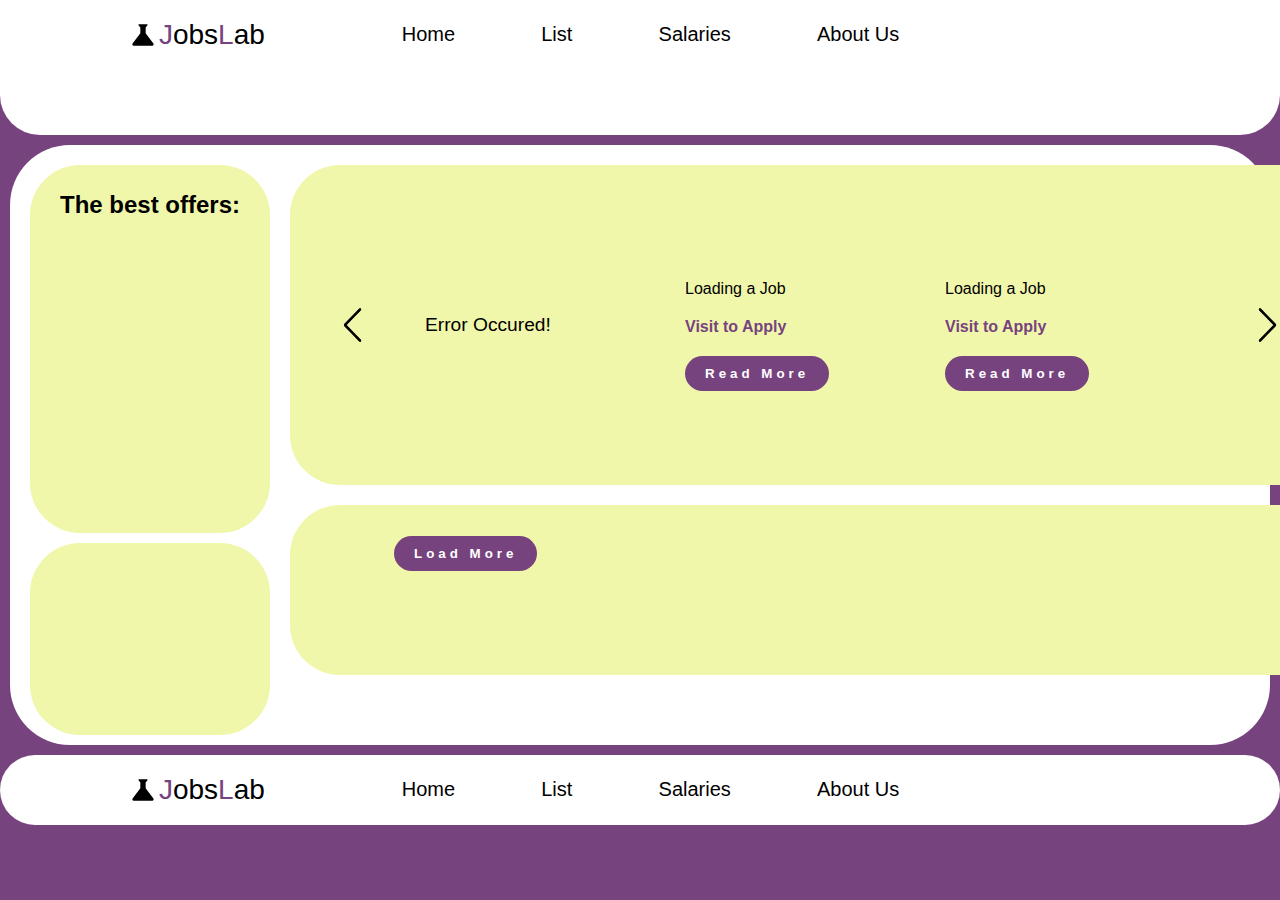
<file: index.html>
<html lang="en">
  <head>
    <meta charset="UTF-8" />
    <meta http-equiv="X-UA-Compatible" content="IE=edge" />
    <meta name="viewport" content="width=device-width, initial-scale=1.0" />
    <link rel="stylesheet" href="style.css" />
    <title>JobsLab</title>
  </head>
  <body>
    <div class="containerWrapper" id="headWrapp">
      <div class="headerWrapper">
          <div class="header gridHeader">
              <div class="logoWrapper" id="logoWr">
                  <img class="logo" src="imgs/science_black_24dp.svg">
                  <h1 class="logoTxt"><span>J</span>obs<span>L</span>ab</h1>
              </div>

              <div class="headerNav">
                  <a class="links" href="./index.html" >Home</a>
                  <a class="links" href="./html/list.html">List</a>
                  <a class="links" href="./html/salaries.html">Salaries</a>
                  <a class="links" href="./aboutus.html">About Us</a>
              </div>

              <div class="hamWrapper">
                  <button class="hamburgerBtn o" id="brgrBtn">
                      <svg width="24" height="24" viewBox="0 0 24 24" fill="none">
                      <rect width="24" height="24" fill="none"/>
                          <g id="closeBlack" class="closeBtn">
                              <path id="Vector" d="M19 6.41L17.59 5L12 10.59L6.41 5L5 6.41L10.59 12L5 17.59L6.41 19L12 13.41L17.59 19L19 17.59L13.41 12L19 6.41Z" fill="white"/>
                          </g>
                          <g id="menuBlack" class="openBtn">
                              <path id="Vector_2" d="M3 18H21V16H3V18ZM3 13H21V11H3V13ZM3 6V8H21V6H3Z" fill="black"/>
                          </g>
                      </svg>
                  </button>
              </div>    
          </div>

          <div class="dropDown gridHeader">
              <div class="headerLinks">
                <a class="links" href="./index.html" >Home</a>
                <a class="links" href="./html/list.html">List</a>
                <a class="links" href="./html/salaries.html">Salaries</a>
                <a class="links" href="./aboutus.html">About Us</a>
              </div>
          </div>
      </div>    
    </div>

    <div class="container">
      
        <!--sidebar-->
      <div class="sidebarcont">
      <div class="sidebar">

        <h1>
          The best offers:
        </h1>
        <div id="titles">
        
      </div>
       </div>
       <div class="sidebar2">
        <iframe src="https://www.facebook.com/plugins/post.php?href=https%3A%2F%2Fwww.facebook.com%2Fthinkingmindspage%2Fposts%2F3312984172318930&show_text=true&width=500" width="500" height="487" style="border:none;overflow:hidden" scrolling="no" frameborder="0" allowfullscreen="true" allow="autoplay; clipboard-write; encrypted-media; picture-in-picture; web-share"></iframe>
       </div>
      </div>
      <!-- slider -->
      <div class="container2">
      <div class="myslider">
      <div class="slider grid">
        <div class="slide left">
          <button id="previous">
            <img src="./imgs/previous.png" alt="previous" />
          </button>
        </div>
        <div class="sliderJobs sliderOne">
          <p class="sliderJobName"></p>
          <p class="sliderJobLocation"></p>
          <p class="sliderJobLevel">Loading a Job</p>
          <p class="sliderJobCompany"></p>
          <a href="" class="visitJob" target="_blank">Visit to Apply </a>
          <p class="contents"></p>
          <button class="sliderReadMore">Read More</button>
        </div>
        <div class="sliderJobs sliderTwo">
          <p class="sliderJobName"></p>
          <p class="sliderJobLocation"></p>
          <p class="sliderJobLevel">Loading a Job</p>
          <p class="sliderJobCompany"></p>
          <a href="" class="visitJob" target="_blank">Visit to Apply </a>
          <p class="contents"></p>
          <button class="sliderReadMore">Read More</button>
        </div>
        <div class="sliderJobs sliderThree">
          <p class="sliderJobName"></p>
          <p class="sliderJobLocation"></p>
          <p class="sliderJobLevel">Loading a Job</p>
          <p class="sliderJobCompany"></p>
          <a href="" class="visitJob" target="_blank">Visit to Apply </a>
          <p class="contents"></p>
          <button class="sliderReadMore">Read More</button>
        </div>
        <div class="slide right">
          <button id="next"><img src="./imgs/next.png" alt="next" /></button>
        </div>
      </div>
      <div class="aboutJobCard">
        <button class="closeJobCard">X</button>
        <div class="aboutJob">a</div>
      </div>
      </div>
    
      
      <!-- top rated -->
      <div class="one">
        <div class="toprated" id="app"></div>
        <div id="btn"><button class="btn" id="loadmore">Load More</button></div>
      </div>
      
     
      <!--modal part-->
      <div class="modal-bg" id="modal1">
        <div class="modal">
          <h2>Title</h2>

          <p>info 1:value</p>
          <p>info 2:value</p>
          <p>info 3:value</p>
          <p>info 4:value</p>
        </div>
        <span class="modal-close">X</span>
      </div>
    </div>
    </div>
    
    <!--footer-->
    <div class="containerFooterWrapper">
      <div class="footerWrapper">
          <div class="footer gridFooter">
              <div class="logoWrapper" id="logoWr">
                  <img class="logo" src="imgs/science_black_24dp.svg">
                  <h1 class="logoTxt"><span>J</span>obs<span>L</span>ab</h1>
              </div>

              <div class="headerNav">
                <a class="links" href="./index.html" >Home</a>
                <a class="links" href="./html/list.html">List</a>
                <a class="links" href="./html/salaries.html">Salaries</a>
                <a class="links" href="./aboutus.html">About Us</a>
              </div>
        </div>
    </div>
    
<script src="dom.js"></script>
<script src="js/slider.js"></script>
<script src="js/header.js"></script>
  </body>
</html>
</file>
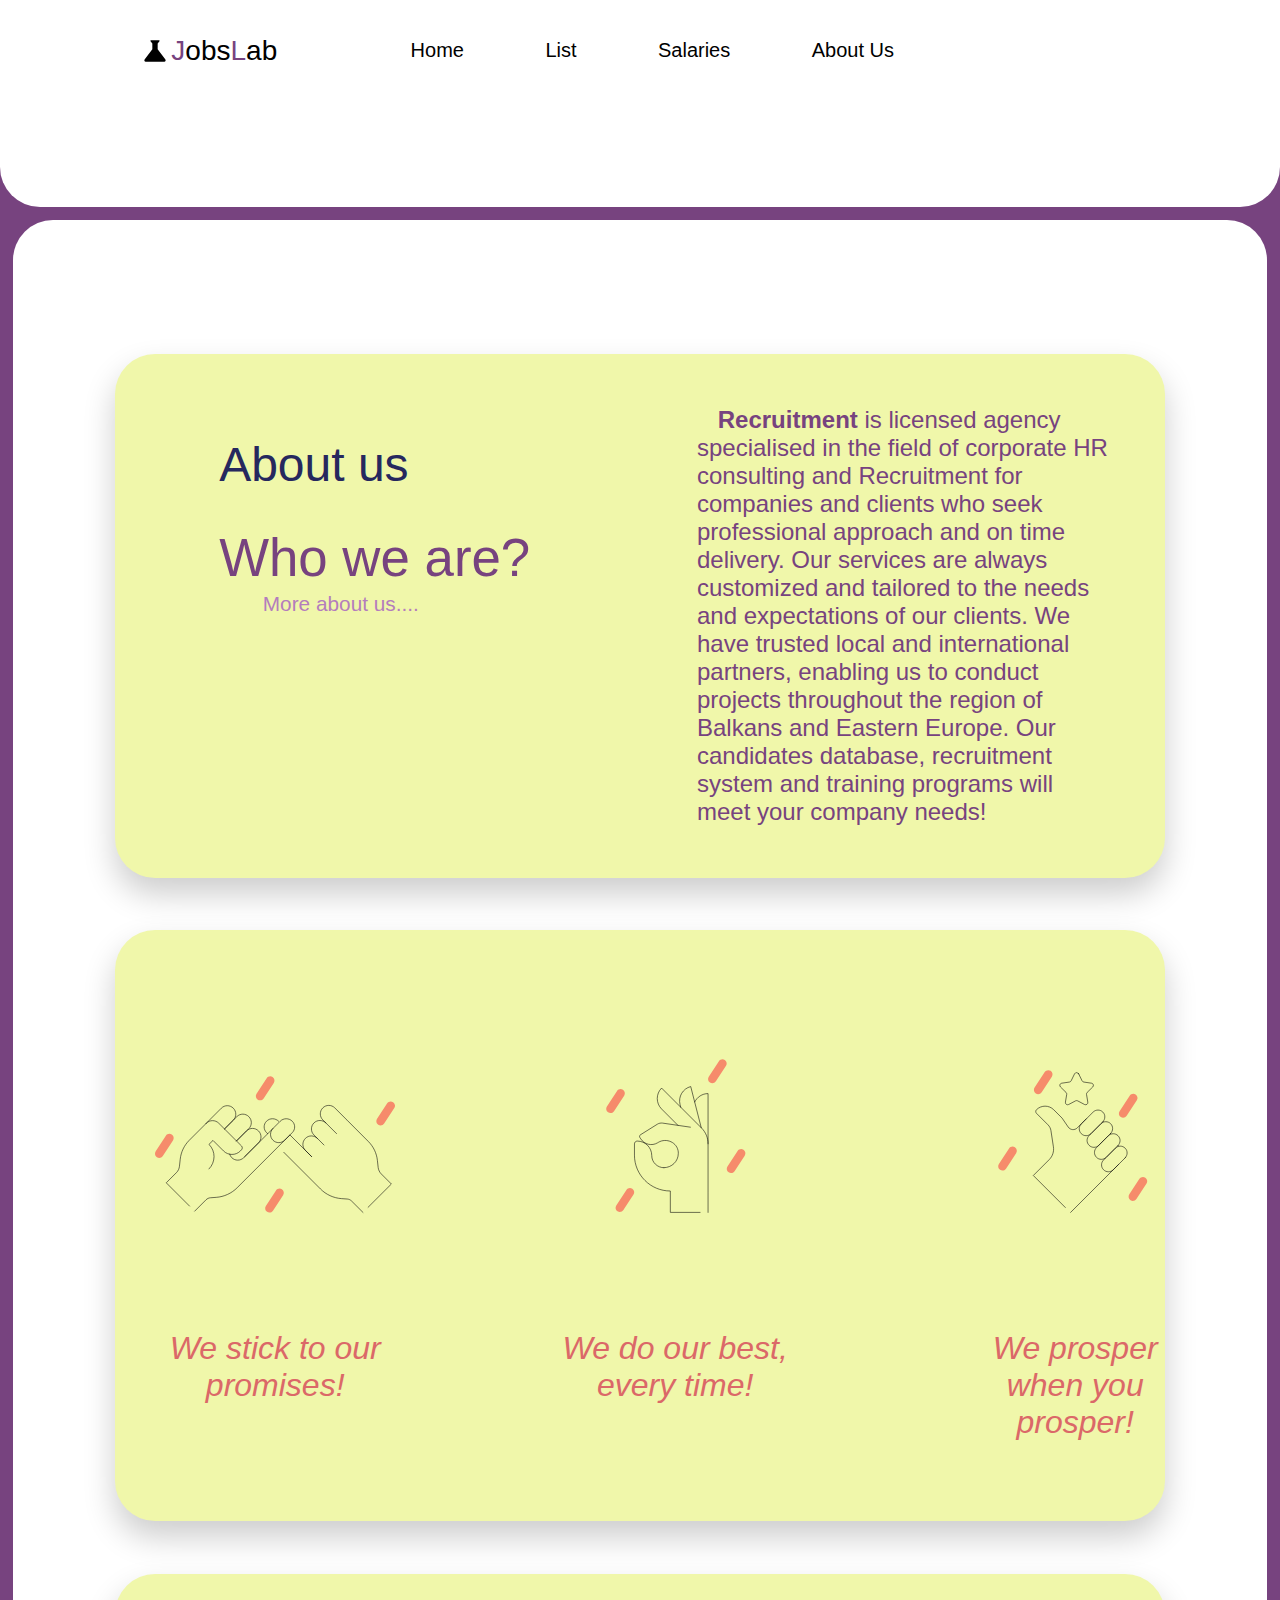
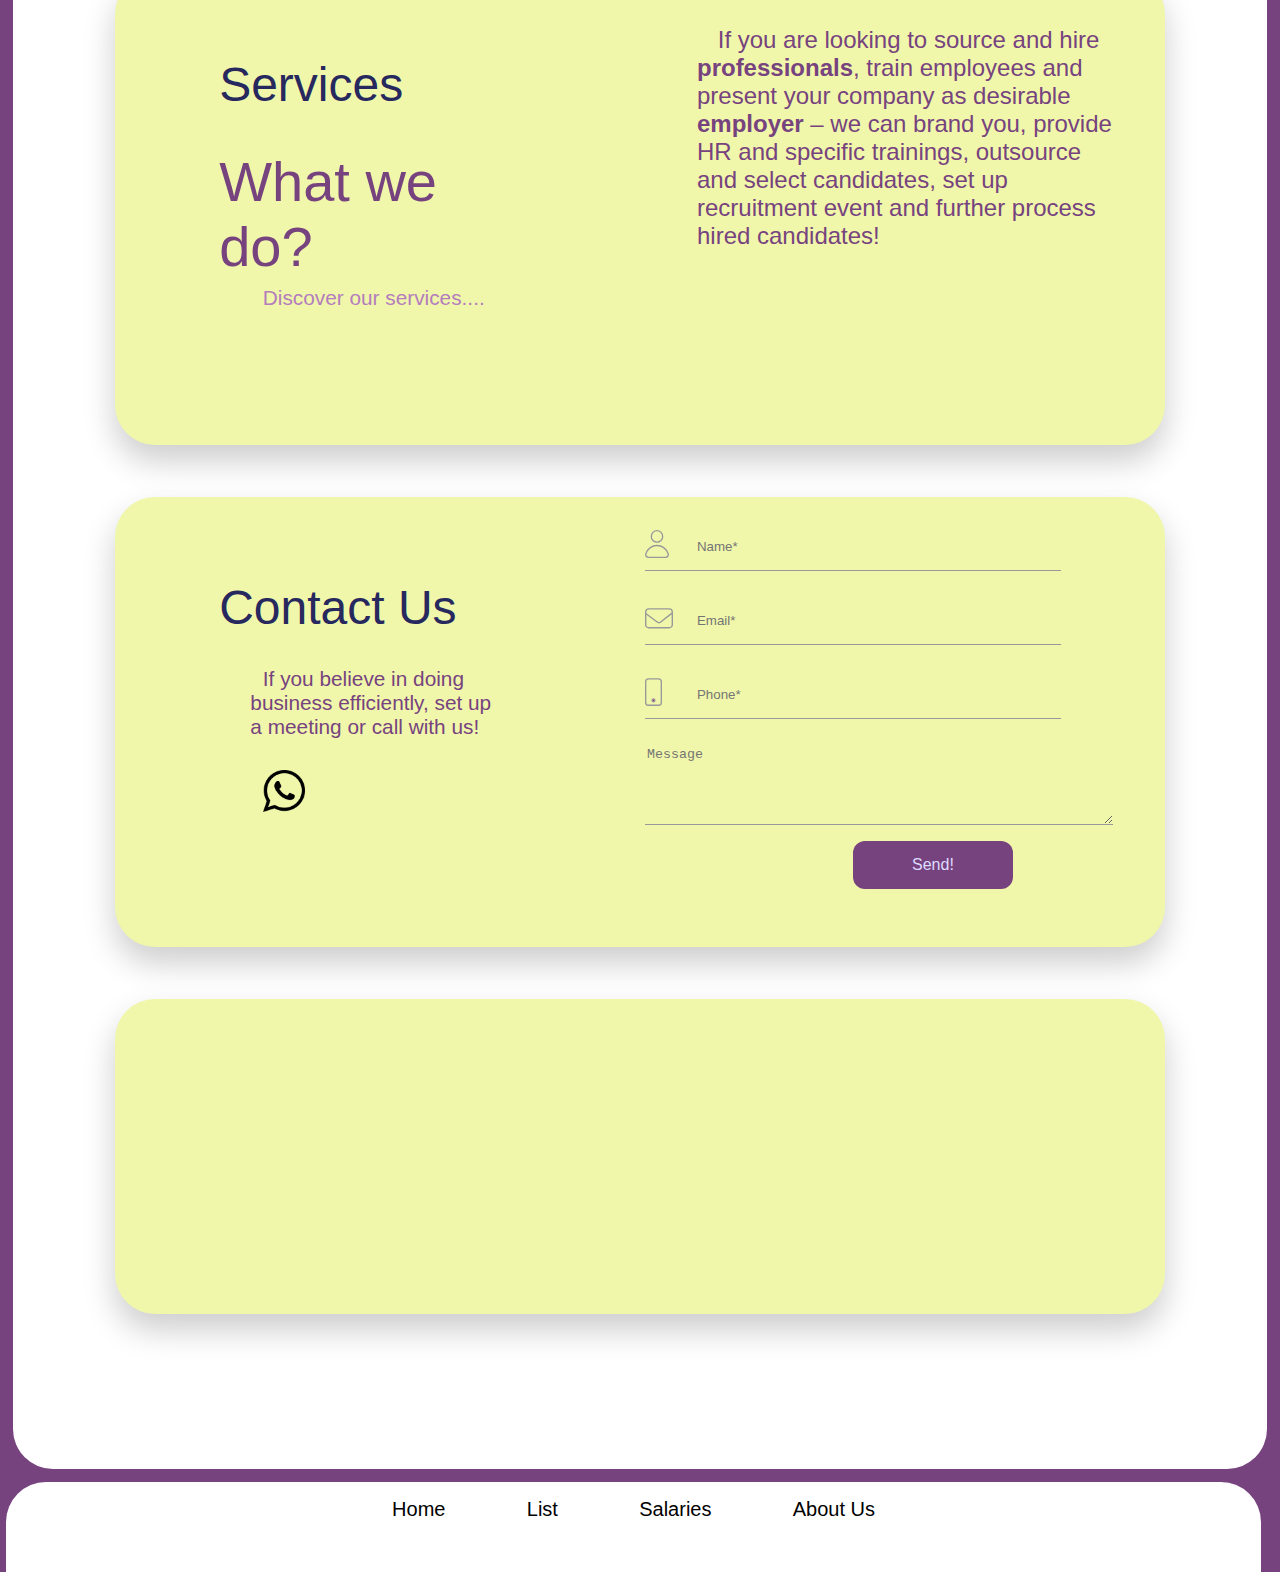
<file: aboutus.html>
<html lang="en">
<head>
    <meta charset="UTF-8">
    <meta http-equiv="X-UA-Compatible" content="IE=edge">
    <meta name="viewport" content="width=device-width, initial-scale=1.0">
    <link rel="stylesheet" href="about.css">
    <title>About Us</title>
</head>
<body>
    <!-- header -->
    <div class="containerWrapper" id="headWrapp">
        <div class="headerWrapper">
            <div class="header gridHeader">
                <div class="logoWrapper" id="logoWr">
                    <img class="logo" src="images/science_black_24dp.svg">
                    <h1 class="logoTxt"><span>J</span>obs<span>L</span>ab</h1>
                </div>

                <div class="headerNav">
                    <a class="links" href="./index.html">Home</a>
                    <a class="links" href="./html/list.html">List</a>
                    <a class="links" href="./html/salaries.html">Salaries</a>
                    <a class="links" href="./aboutus.html">About Us</a>
                </div>

                <div class="hamWrapper">
                    <button class="hamburgerBtn o" id="brgrBtn">
                        <svg width="24" height="24" viewBox="0 0 24 24" fill="none">
                        <rect width="24" height="24" fill="none"/>
                            <g id="closeBlack" class="closeBtn">
                                <path id="Vector" d="M19 6.41L17.59 5L12 10.59L6.41 5L5 6.41L10.59 12L5 17.59L6.41 19L12 13.41L17.59 19L19 17.59L13.41 12L19 6.41Z" fill="white"/>
                            </g>
                            <g id="menuBlack" class="openBtn">
                                <path id="Vector_2" d="M3 18H21V16H3V18ZM3 13H21V11H3V13ZM3 6V8H21V6H3Z" fill="black"/>
                            </g>
                        </svg>
                    </button>
                </div>    
            </div>

            <div class="dropDown gridHeader">
                <div class="headerLinks">
                    <a class="links" href="./index.html">Home</a>
                    <a class="links" href="./html/list.html">List</a>
                    <a class="links" href="./html/salaries.html">Salaries</a>
                    <a class="links" href="./aboutus.html">About Us</a>
                </div>
            </div>
        </div>    
    </div>
    <!--main div-->
<div class="container">
    <!--Who we are-->
        <div class="twodiv">
           <div class="left">
            <h2 class="section_title">About us</h2> 
            <h1 class="what">Who we are?</h1>
            <p class="help">More about us....</p>
           </div>
           <div class="right">
            <p><b>Recruitment</b> is licensed agency specialised in the field of corporate HR consulting and Recruitment for companies and clients who seek professional approach and on time delivery. Our services are always customized and tailored to the needs and expectations of our clients.

                We have trusted local and international partners, enabling us to conduct projects throughout the region of Balkans and Eastern Europe. 
                
                Our candidates database, recruitment system and training programs will meet your company needs!</p>

           </div>

        </div>
        <!--values -->
        <div class="threediv">
           
            <div class="values">
                <img src="./images/values-1.svg" alt="value1">
                <p>We stick to our promises!</p>
            </div>
            <div class="values">
                <img src="./images/values-2.svg" alt="value1">
                <p>We do our best, every time!</p>
            </div>
            <div class="values">
                <img src="./images/values-3.svg" alt="value1">
                <p>We prosper when you prosper!</p>
            </div>
        </div>

        <div  class="twodiv">
<!--Services-->
    <div class="left">
        <h2 class="section_title">Services</h2>
            <h1 >What we do?</h1>
            <p class="help">Discover our services....</p>
            
           </div>
           <div class="right">
            <p>If you are looking to source and hire <b>professionals</b>, train employees and present your company as desirable <b>employer</b> – we can brand you, provide HR and specific trainings, outsource and select candidates, set up recruitment event and further process hired candidates!</p>
            
           </div>


        </div>
        <!--forma contact us-->
        <div class="twodiv" id="mydiv">
            <div class="left">
                <h2 class="section_title">Contact Us</h2> 
                <p>If you believe in doing business efficiently, set up a meeting or call with us!</p>
                <p><img style="height: 42px;" src="./images/whatsapp.png"></p>
            </div>
               <div class="right" id="form">
                   <form class="myForm">
                <span aria-required="true" aria-invalid="false" placeholder="Name*">
                    <input type="text"  class="name" name="your-name" value="" size="40" aria-required="true" aria-invalid="false" placeholder="Name*">
                </span>
                <span aria-required="true" aria-invalid="false" placeholder="Name*">
                    <input type="email"  class="email"  value="" size="40" aria-required="true" aria-invalid="false" placeholder="Email*">
                </span>
                <span aria-required="true" aria-invalid="false" placeholder="Phone*">
                    <input type="text"  class="phone" name="your-phone" value="" size="40" class="" aria-invalid="false" placeholder="Phone*">
                </span>
                <span >
                    <textarea name="your-message" cols="40" rows="10" class="message" aria-invalid="false" placeholder="Message"></textarea></span>
            </form>
            <span >
                <button class="send" >Send!</button>
            </span>
               </div>
    
        </div>
        <!--map-->
        <div class="onediv">
            <iframe src="https://www.google.com/maps/embed?pb=!1m18!1m12!1m3!1d93772.7005592639!2d18.9026942!3d42.7376544!2m3!1f0!2f0!3f0!3m2!1i1024!2i768!4f13.1!3m3!1m2!1s0x134da9ab6eec36c9%3A0x14c7a90f80738558!2zTmlrxaFpxIcsIENybmEgR29yYQ!5e0!3m2!1shr!2s!4v1638104784421!5m2!1shr!2s"  style="border:0;" allowfullscreen="" loading="lazy"
            id="myiframe"></iframe>

             </div>

</div>

        <!-- footer -->
    <div class="footerWrapper">
        <div class="footer gridFooter">
            <div class="headerNav">
                <a class="links" href="./index.html">Home</a>
                <a class="links" href="./html/list.html">List</a>
                <a class="links" href="./html/salaries.html">Salaries</a>
                <a class="links" href="./aboutus.html">About Us</a>
            </div>
        </div>     
  

    <script src="about.js"></script>
</body>
</html>
</file>
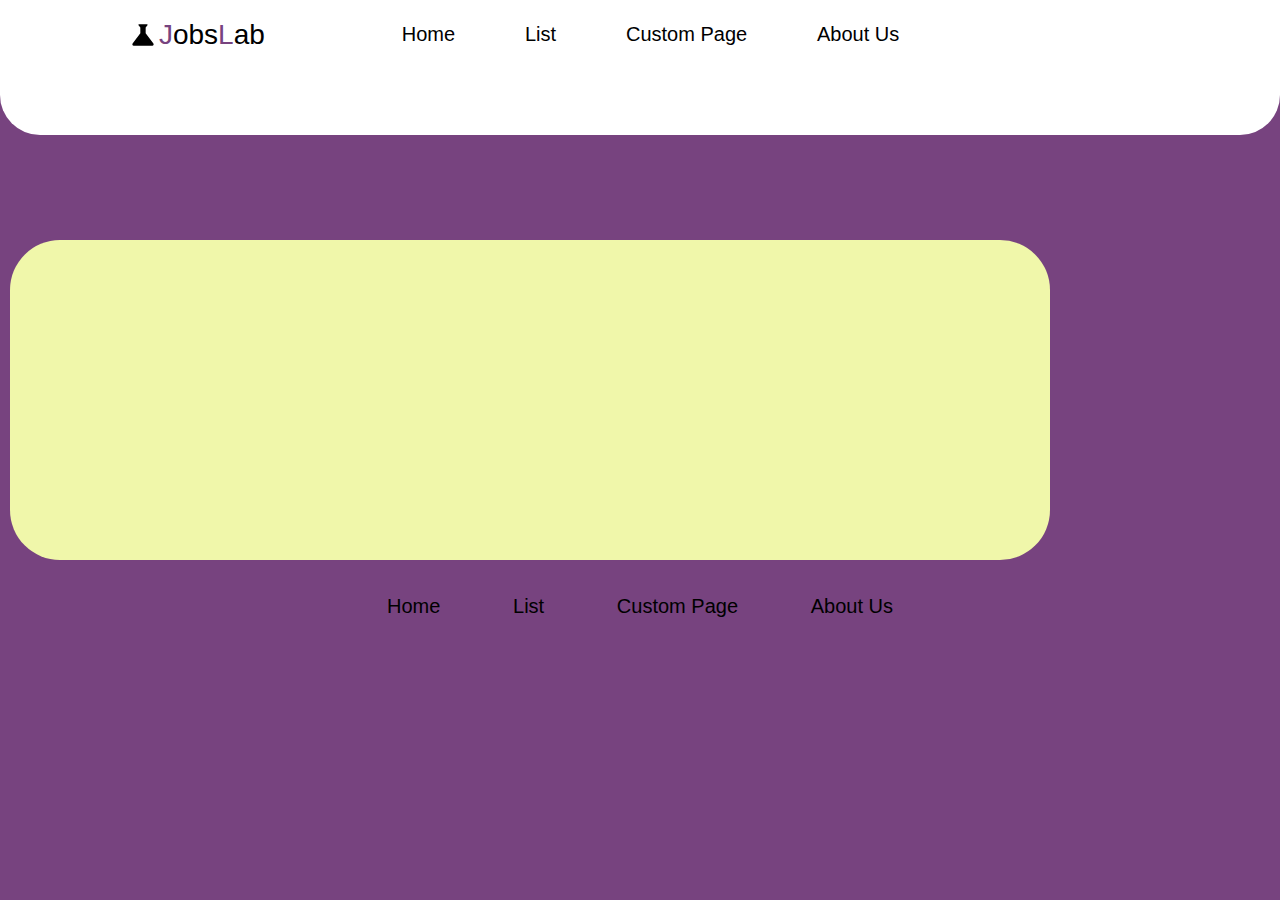
<file: header.html>
<html lang="en">
<head>
    <meta charset="UTF-8">
    <meta http-equiv="X-UA-Compatible" content="IE=edge">
    <meta name="viewport" content="width=device-width, initial-scale=1.0">
    <link rel="stylesheet" href="style.css">
    <title>JobsLab</title>
</head>
<body>
    <!-- header -->
    <div class="containerWrapper" id="headWrapp">
        <div class="headerWrapper">
            <div class="header gridHeader">
                <div class="logoWrapper" id="logoWr">
                    <img class="logo" src="images/science_black_24dp.svg">
                    <h1 class="logoTxt"><span>J</span>obs<span>L</span>ab</h1>
                </div>

                <div class="headerNav">
                    <a class="links" href="#">Home</a>
                    <a class="links" href="#">List</a>
                    <a class="links" href="#">Custom Page</a>
                    <a class="links" href="#">About Us</a>
                </div>

                <div class="hamWrapper">
                    <button class="hamburgerBtn o" id="brgrBtn">
                        <svg width="24" height="24" viewBox="0 0 24 24" fill="none">
                        <rect width="24" height="24" fill="none"/>
                            <g id="closeBlack" class="closeBtn">
                                <path id="Vector" d="M19 6.41L17.59 5L12 10.59L6.41 5L5 6.41L10.59 12L5 17.59L6.41 19L12 13.41L17.59 19L19 17.59L13.41 12L19 6.41Z" fill="white"/>
                            </g>
                            <g id="menuBlack" class="openBtn">
                                <path id="Vector_2" d="M3 18H21V16H3V18ZM3 13H21V11H3V13ZM3 6V8H21V6H3Z" fill="black"/>
                            </g>
                        </svg>
                    </button>
                </div>    
            </div>

            <div class="dropDown gridHeader">
                <div class="headerLinks">
                    <a class="links" href="#">Home</a>
                    <a class="links" href="#">List</a>
                    <a class="links" href="#">Custom Page</a>
                    <a class="links" href="#">About Us</a>
                </div>
            
        </div>    
    </div>
        <!-- slider -->
        <div class="slider grid"></div>
        <!-- top rated -->
        <div class="top-rated grid">
        
        </div>
        <!-- sidebar -->
        <div class="side-bar grid">
            <h1></h1>
        </div>
        <!-- footer -->
        <div class="footer gridHeader">
            <div class="headerNav">
                <a class="links" href="#">Home</a>
                <a class="links" href="#">List</a>
                <a class="links" href="#">Custom Page</a>
                <a class="links" href="#">About Us</a>
            </div>
        </div>
            
    </div>

    <script src="header.js"></script>
</body>
</html>
</file>
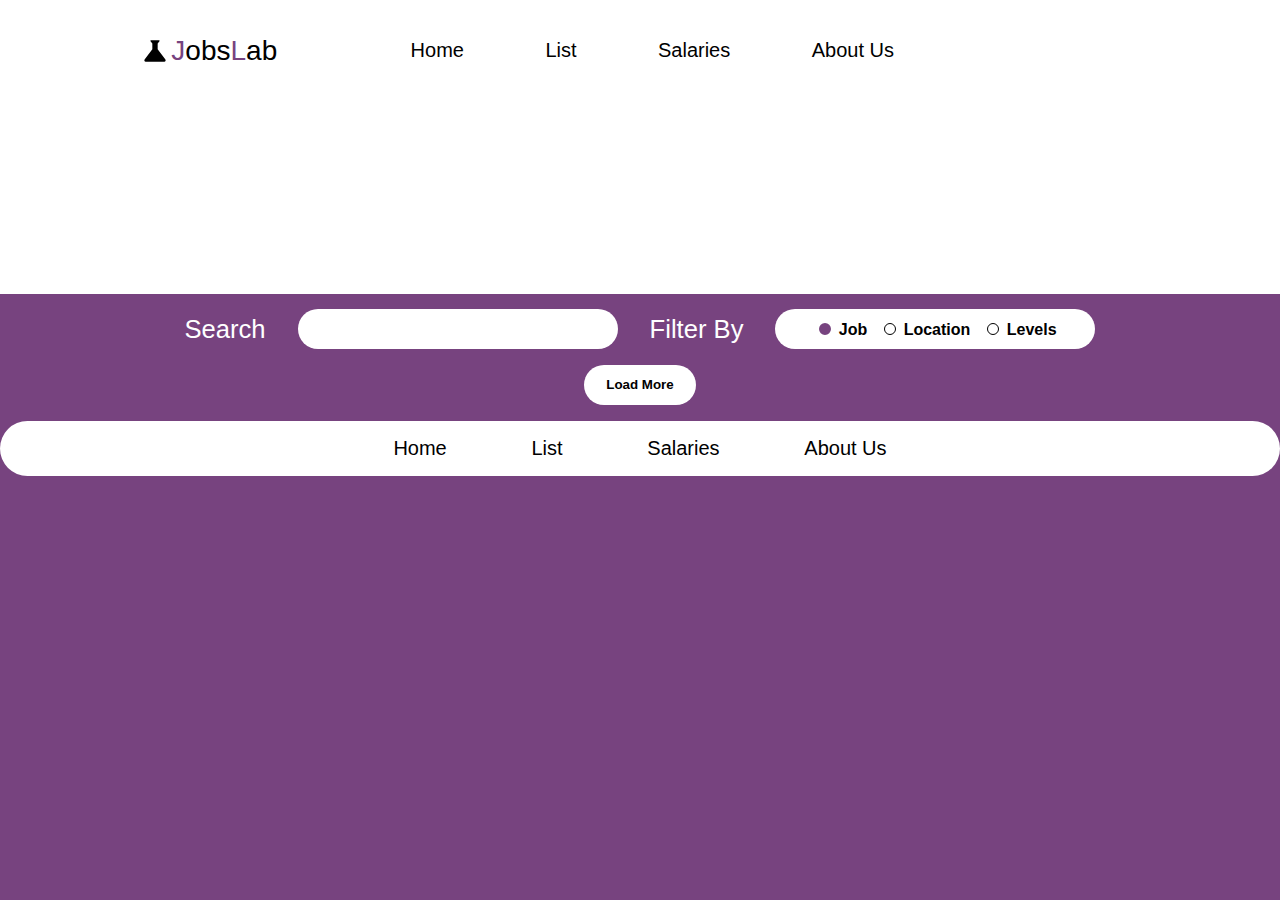
<file: html/list.html>
<html lang="en">
<head>
    <meta charset="UTF-8">
    <meta http-equiv="X-UA-Compatible" content="IE=edge">
    <meta name="viewport" content="width=device-width, initial-scale=1.0">
    <link rel="stylesheet" href="../css/list.css">
    <title>JobsLab</title>
</head>
<body>
    <!-- header -->
    <div class="containerWrapper" id="headWrapp">
        <div class="headerWrapper">
            <div class="header gridHeader">
                <div class="logoWrapper" id="logoWr">
                    <img class="logo" src="../images/science_black_24dp.svg">
                    <h1 class="logoTxt"><span>J</span>obs<span>L</span>ab</h1>
                </div>

                <div class="headerNav">
                    <a class="links" href="../index.html">Home</a>
                    <a class="links" href="./list.html">List</a>
                    <a class="links" href="./salaries.html">Salaries</a>
                    <a class="links" href="../aboutus.html">About Us</a>
                </div>

                <div class="hamWrapper">
                    <button class="hamburgerBtn o" id="brgrBtn">
                        <svg width="24" height="24" viewBox="0 0 24 24" fill="none">
                        <rect width="24" height="24" fill="none"/>
                            <g id="closeBlack" class="closeBtn">
                                <path id="Vector" d="M19 6.41L17.59 5L12 10.59L6.41 5L5 6.41L10.59 12L5 17.59L6.41 19L12 13.41L17.59 19L19 17.59L13.41 12L19 6.41Z" fill="white"/>
                            </g>
                            <g id="menuBlack" class="openBtn">
                                <path id="Vector_2" d="M3 18H21V16H3V18ZM3 13H21V11H3V13ZM3 6V8H21V6H3Z" fill="black"/>
                            </g>
                        </svg>
                    </button>
                </div>    
            </div>

            <div class="dropDown gridHeader">
                <div class="headerLinks">
                    <a class="links" href="../index.html">Home</a>
                    <a class="links" href="./list.html">List</a>
                    <a class="links" href="./salaries.html">Salaries</a>
                    <a class="links" href="../aboutus.html">About Us</a>
                </div>
            </div>    
        </div>          
    </div>

    <div class="search">

        <h2 class="searchFilter">Search</h2>

        <div class="searchBar">
            <input class="searchInput" id="searchInput" type="text" name="placeholder">
        </div>

        <h2 class="searchFilter">Filter By</h2>
        
        <div class="filters">
            
            <label for="filterJob">
                <input type="radio" name="filters" id="filterJob" checked="checked">
                <i>Job</i>
            </label>

            
            <label for="filterLocation">
                <input type="radio" name="filters" id="filterLocation">
                <i>Location</i>
            </label>

            
            <label for="filterLevels">
                <input type="radio" name="filters" id="filterLevels">
                <i>Levels</i>
            </label>
        </div>
    </div>
    
    
    <div class="jobList" id="jobList">

    </div>

    <div class="loadmoreContainer">
        <button class="loadmore" id="loadmore">Load More</button>
    </div>

    <div class="footer gridHeader">
        <div class="headerNav">
            <a class="links" href="../index.html">Home</a>
                <a class="links" href="./list.html">List</a>
                <a class="links" href="./salaries.html">Salaries</a>
                <a class="links" href="../aboutus.html">About Us</a>
        </div>
    </div>

    <script src="../js/list.js"></script>
</body>
</html>
</file>
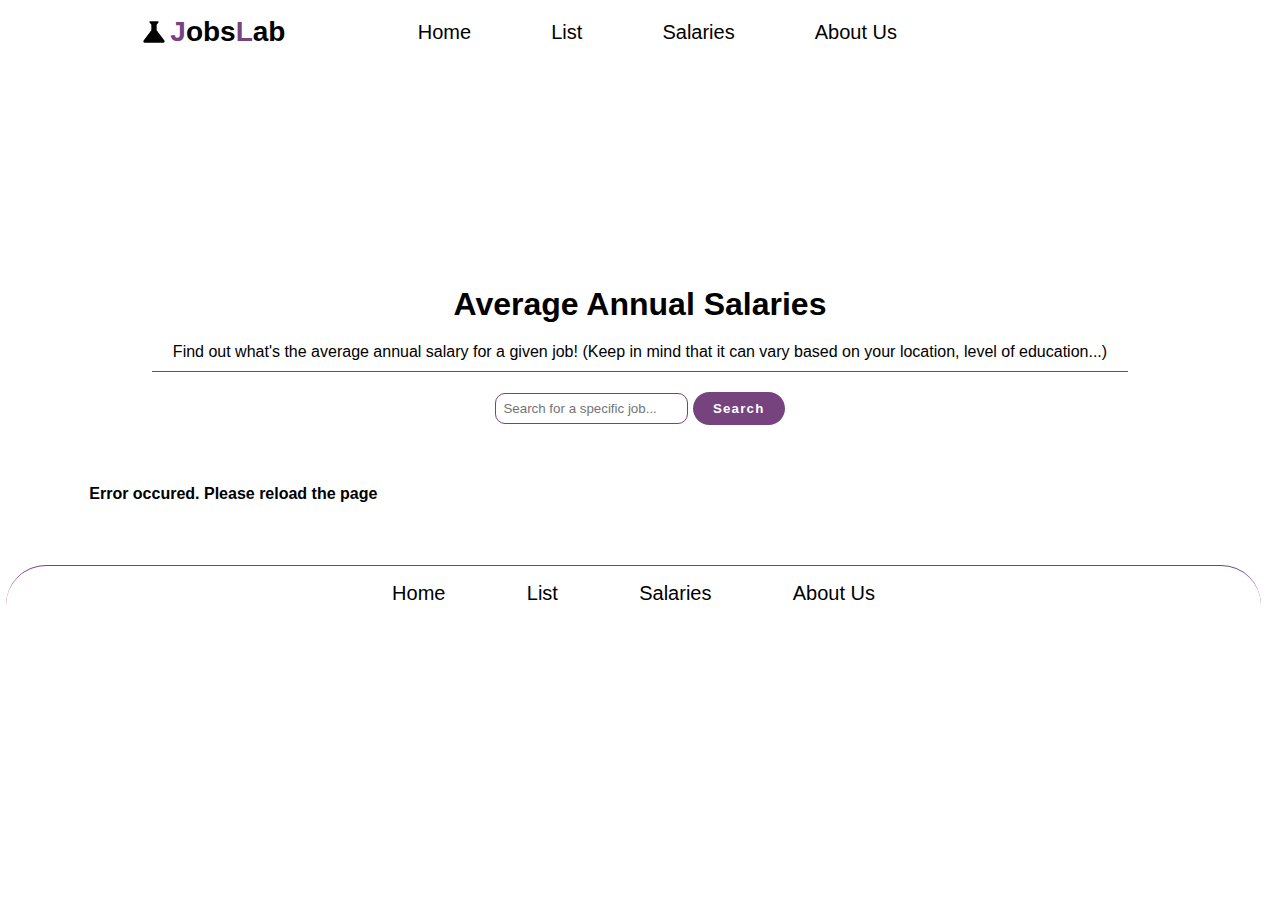
<file: html/salaries.html>
<!DOCTYPE html>
<html lang="en">
  <head>
    <meta charset="UTF-8" />
    <meta http-equiv="X-UA-Compatible" content="IE=edge" />
    <meta name="viewport" content="width=device-width, initial-scale=1.0" />
    <link rel="stylesheet" href="../css/salaries.css" />
    <title>JobsLab - Salaries</title>
  </head>
  <body>
     
    <div class="containerWrapper" id="headWrapp">
      <div class="headerWrapper">
            <div class="header gridHeader">
                <div class="logoWrapper" id="logoWr">
                    <img class="logo" src="../images/science_black_24dp.svg">
                    <h1 class="logoTxt"><span>J</span>obs<span>L</span>ab</h1>
                </div>

                <div class="headerNav">
                    <a class="links" href="../index.html">Home</a>
                    <a class="links" href="./list.html">List</a>
                    <a class="links" href="./salaries.html">Salaries</a>
                    <a class="links" href="../aboutus.html">About Us</a>
                </div>

                  <div class="hamWrapper">
                      <button class="hamburgerBtn o" id="brgrBtn">
                          <svg width="24" height="24" viewBox="0 0 24 24" fill="none">
                          <rect width="24" height="24" fill="none"/>
                              <g id="closeBlack" class="closeBtn">
                                  <path id="Vector" d="M19 6.41L17.59 5L12 10.59L6.41 5L5 6.41L10.59 12L5 17.59L6.41 19L12 13.41L17.59 19L19 17.59L13.41 12L19 6.41Z" fill="white"/>
                              </g>
                              <g id="menuBlack" class="openBtn">
                                  <path id="Vector_2" d="M3 18H21V16H3V18ZM3 13H21V11H3V13ZM3 6V8H21V6H3Z" fill="black"/>
                              </g>
                          </svg>
                      </button>
                  </div>    
            </div>

            <div class="dropDown gridHeader">
                <div class="headerLinks">
                  <a class="links" href="../index.html">Home</a>
                  <a class="links" href="./list.html">List</a>
                  <a class="links" href="./salaries.html">Salaries</a>
                  <a class="links" href="../aboutus.html">About Us</a>
                </div>
            </div>
          </div>    
    </div>
    <div class="container">
      <h1>Average Annual Salaries</h1>
      <p>
        Find out what's the average annual salary for a given job! (Keep in mind
        that it can vary based on your location, level of education...)
      </p>
      <div class="searchSal">
        <input
          type="text"
          id="inputSal"
          placeholder="Search for a specific job..."
        />
        <button id="btnSal">Search</button>
      </div>
      <div class="listSal">
        <ul class="salaries">
          <b>Loading salaries...</b>
        </ul>
      </div>
    </div>
    <!-- footer -->
    <div class="footerWrapper">
    <div class="footer gridFooter">
        <div class="headerNav">
          <a class="links" href="../index.html">Home</a>
          <a class="links" href="./list.html">List</a>
          <a class="links" href="./salaries.html">Salaries</a>
          <a class="links" href="../aboutus.html">About Us</a>
        </div>
    </div>     
    <script src="../js/salaries.js"></script>
  </body>
</html>
</file>
<file: style.css>
/* variables */
:root {
  --primary: #77437f;
  --secondary: #f0f7aa;
  @import url("https://fonts.googleapis.com/css2?family=Lato:wght@300&family=Noto+Sans&family=Poppins:wght@200;300;400;500;600;700&family=Rubik&display=swap");
}
/* reset */
* {
  box-sizing: border-box;
}

body,
p,
a,
ul,
li {
  margin: 0;
  padding: 0;
  text-decoration: none;
}
li {
  list-style-type: none;
}

/* base styles */
body {
  background: var(--primary);
  font-family: "Lexend Peta", sans-serif;
  overflow-x: hidden;
}

.container {
  background-color: white;
  border-radius: 60px;
  
  
}

/* fonts */

h1,
h2,
h3,
h4 {
  color: #dddbff;
  font-weight: normal;
}
p,
a,
li {
  color: #9893d8;
}
h1,
h3 {
  font-size: 1.2em;
}
h2 {
  font-size: 1.6em;
}
h4 {
  font-size: 1.1em;
}

/* mobile style */
/* stranica podijeljena u 10 kolona */
.grid {
  display: grid;
  grid-template-columns: repeat(10, 1fr);
  gap: 10px;
}
/* header */
.containerWrapper {
  background: white;
  border-radius: 2.5rem;
  height: 15%;
  
}

.gridHeader {
  display: grid;
  grid-template-columns: repeat(10, 1fr);
  gap: 10px;
  align-items: center;
  
  
}

/* header */
span {
  color: #77437F;
  
}

.logoWrapper {
  grid-column: 2/2;
  display: flex;
  
}

.hamWrapper {
  grid-column: 9/10;
  width: 2rem;
  height: 2rem;
  
}

.hamburgerBtn {
  background: none;
  border: none;
  cursor: pointer;
}

.logoTxt{
  color: black;
  font-size: 1.75rem;

}
.logo {
  width: 2rem;
}

#menuBlack,
#closeBlack,
.logo,
.logoTxt,
a,
.dropDown{
  transition: all .5s ease;
}

.x #menuBlack{
  transform: translateY(100%);

}

.x .logo,
.x .logoTxt {
  transform: translateY(-300%);
}


.o #closeBlack {
  transform: translateY(200%);
}

.dropDown {
  font-size: 1.25rem;
  line-height: 2;
  transform: translateY(-1000%); 
  
}

.headerLinks {
  grid-column: 4/8;
  display: flex;
  flex-direction: column;
  align-items: center;
  
  
}
.headerLinks a {
  color: black;
  transform: translateY(-800%);
}

.header {
  background: white;
  
}



.x .headerLinks a {
  color: white;
  transform: translateY(0%);
}

.x .header {
  background: var(--primary);
  
}

.x .dropDown {
  background: var(--primary);
  border-radius:0 0 2rem 2rem;
  transform: translateY(0%);
  
}

.x .headerLinks a:hover {
  color: #F0F7AA;
  transition: color 300ms ease-in-out;
}

.headerNav {
  grid-column: 4/8;
  display: flex;
  flex-direction: row;
  justify-content: space-between;
  
}

.headerNav a{
  font-size: 1.25rem;
  color: black;
}

.headerNav a:hover {
  color: var(--primary);
  transition: color 2ms ease;
}

@media screen and (max-width: 64rem) {
  .headerNav{
      display: none;
  }

  .containerFooterWrapper {
    display: none;
  }
  .sidebarcont{display: none;}
}

@media screen and (min-width: 64rem) {
  .hamWrapper{
      display: none;
  }


}




/* slider  */

.slider {
  background-color: var(--secondary);
  width: 90%;
  margin: 50px auto 50px auto;
  grid-template-columns: 1fr 3fr 1fr;
  border-radius: 50px;
  height: auto;
  padding: 20px 0 20px 0;
}

.sliderJobs {
  display: flex;
  flex-direction: column;
  justify-content: center;
  align-items: flex-start;
  gap: 10px;
  color: black;
}

.sliderJobName {
  font-weight: 700;
}

.slide {
  height: 100%;
  display: flex;
  justify-content: center;
  align-items: center;
  gap: 15px;
}

.sliderMore {
  display: none;
}

.sliderJobs a {
  color: var(--primary);
  font-weight: 600;
}

.sliderJobs p {
  color: black;
}

.sliderJobs a:active,
.sliderJobs a:hover {
  color: black;
}

.sliderReadMore {
  background-color: var(--primary);
  color: white;
  border: none;
  padding: 10px 20px;
  border-radius: 20px;
  font-weight: bold;
  cursor: pointer;
  letter-spacing: 0.3em;
  margin-top: 10px;
  -webkit-tap-highlight-color: transparent;
}

.sliderReadMore:hover {
  background-color: #64376b;
}

.sliderReadMore:active {
  transform: scale(0.96);
}

#previous,
#next {
  background-color: transparent;
  border: none;
  cursor: pointer;
  -webkit-tap-highlight-color: transparent;
}

#previous:focus,
#next:focus {
  outline: none;
  box-shadow: none;
}

#previous {
  float: left;
}
#next {
  float: right;
}

#previous:hover,
#next:hover {
  transform: scale(1.05);
}
#next:active,
#previous:active {
  transform: scale(0.97);
}

#previous img,
#next img {
  height: 2.5em;
}

.aboutJobCard {
  position: absolute;
  top: 0;
  bottom: 0;
  left: 0;
  right: 0;
  background-color: rgba(54, 50, 50, 0.5);
  width: 100%;
  height: 100%;
  z-index: 12;
  display: flex;
  align-items: center;
  transform: scale(0);
}

.aboutJobCardScale {
  transform: scale(1);
  transition: all 0.5s ease-out;
}

.aboutJobCardScaleZero {
  transform: scale(0);
}

.aboutJob {
  width: 90vw;
  height: 90vh;
  margin: auto;
  background-color: var(--secondary);
  border-radius: 40px;
  text-align: start;
  color: black;
  overflow-y: scroll;
  overflow-x: hidden;
  padding: 20px;
  scrollbar-color: var(--primary) rgb(250, 192, 255);
  scrollbar-width: thin;
}

.aboutJob p,
.aboutJob h1,
.aboutJob li,
.aboutJob h2,
.aboutJob h3,
.aboutJob span {
  color: black;
}

.aboutJob a {
  font-size: larger;
  color: var(--primary);
}

.aboutJob::-webkit-scrollbar {
  width: 10px;
}
.aboutJob::-webkit-scrollbar-button {
  visibility: hidden;
}

.aboutJob::-webkit-scrollbar-thumb {
  background-color: var(--primary);
  border-radius: 5px;
}

.closeJobCard {
  position: absolute;
  top: 0;
  right: 0;
  margin: 20px;
  cursor: pointer;
  color: white;
  background-color: var(--primary);
  border: none;
  padding: 5px;
}

.sliderTwo,
.sliderThree,
.contents {
  display: none;
}

/* top rated */
.one {
  width: 90%;
  margin: 10px auto;
  background-color: var(--secondary);
  border-radius: 30px 30px 30px 30px;
}
.toprated {
  width: 100%;

  display: grid;
  height: fit-content;

  grid-gap: 10px;
}
.col {
  width: 100%;
  height: 40%;
  display: none;
}

.col:nth-child(1) {
  display: block;
}

.col:nth-child(2) {
  display: block;
}
.col:nth-child(3) {
  display: block;
}

.col img {
  height: 9rem;
  width: 9rem;
  border-radius: 30% 30% 30% 30%;
  margin-top: 10%;
  margin-bottom: 10%;
  margin-left: 5%;
  margin-right: 3%;
  float: left;
}

.col .content {
  margin-right: 5%;
  margin-left: 5%;
  padding-left: 3%;
  text-align: left;
  margin-top: 13%;
  margin-bottom: 10%;
  font-size: smaller;
  height: auto;

}

.col::after {
  content: " ";
  clear: both;
  display: table;
}
.btn {
  background-color: var(--primary);
  color: white;
  border: none;
  padding: 10px 20px;
  border-radius: 20px;
  font-weight: bold;
  cursor: pointer;
  letter-spacing: 0.3em;
  margin-top: 10px;
  -webkit-tap-highlight-color: transparent;
  margin:10%;
  margin-top: 3%;

 
}
.btn:hover {
  background-color: #64376b;
}

.btn:active {
  transform: scale(0.96);
}
iframe{
  width: 100%;
  height: 100%;
  border: 1px solid black;
  position: relative;
  border-radius:2.5rem 2.5rem 2.5rem 2.5rem;
}

.Title {
  color: black;
  font-size:15px;
 
 font-weight: bolder;
}
.about {
  color: black;
}
.company {
  color: black;
}

/*modal*/
.modal-bg {
  position: fixed;
  top: 0;
  left: 0;
  width: 100%;
  height: 100vh;
  background-color: rgba(0, 0, 0, 0.5);
  display: flex;
  justify-content: center;
  align-items: center;
  visibility: hidden;
  opacity: 0;
  transition: visibility 0s, opacity 0.5s;
}
.modal h2 {
  color: black;
  font-weight: bold;
  text-decoration: underline;
  font-style: italic;
}
.modal p {
  color: black;
}
.modal-close {
  position: absolute;
  top: 7%;
  right: 7%;
  font-weight: bold;
  cursor: pointer;
}
.bg-active {
  visibility: visible;
  opacity: 1;
}
.disNone {
  display: none;
}
.modal {
  background-color: var(--secondary);
  width: 90%;
  height: 90%;
  display: flex;
  justify-content: space-around;
  align-items: center;
  flex-direction: column;
  position: relative;
  border-radius: 10px 10px 10px 10px;
}
.modal-bg img {
  height: 10rem;

  border-radius: 30% 30% 30% 30%;
}
.paragr {
  font-size: x-large;
  text-align: center;
  padding: 5px;
}
.landing_page {
  text-align: center;
  padding: 5px;
}

/* sidebar */
.sidebarcont h1{
  padding:10px;
  padding-left: 10px;
  color: black;
  font-weight: bold;
  text-align: center;
  font-size: 1.5rem;
}
 .jobtitle{
  color:black;
  text-align: center;
  font-size: 1rem;
  padding:5px;
}
.sidebar2 a{
  cursor: pointer;
}
/* footer */

/* Large Screens */
@media screen and (min-width: 64em) {
  /* slider */
  .slider {
    grid-template-columns: 1fr 2fr 2fr 2fr 1fr;
    width: 65em;
    margin: 10px;
    
    height:20em;
    align-self: flex-start;
  }
  .sidebarcont{
    display:flex;
    flex-direction: column;
    margin-right: 10px;
    margin-left: 10px;
  }
  .sidebar2{
    background-color: var(--secondary);
  
    border-radius: 50px;
    margin-top: 10px;
    margin-left: 10px;
    width:15em;
    float: right;
    position:relative;
    height:12em;
 
    
  }
  .container{
    margin: 10px;
    padding-top: 10px;
    padding-bottom: 10px;
  }
  .sidebar{
    background-color: var(--secondary);
  
    border-radius: 50px;
    margin-top: 10px;
    margin-left: 10px;
    width:15em;
    float: right;
    position:relative;
    height:23em;
    overflow: hidden;
 
    
  }
  
  .container{
    display:flex;
    flex-direction:row;
    height: auto;

  }
  .container2{
    display:flex;
    flex-direction: column;
  }

  .sliderTwo,
  .sliderThree {
    display: flex;
  }
 

  /* top rated */
  .toprated {
    width:auto;
    display: grid;
    grid-template-columns: 1fr 1fr 1fr;
    height: auto;
  }


  .one {

  width: 65em;
  margin: 10px;
  border-radius: 50px;
  } 
}

.gridFooter {
  display: grid;
  grid-template-columns: repeat(10, 1fr);
  gap: 10px;
  align-items: center;
}

.footerWrapper {
  background: white;
  border-radius: 2.5rem;
}
</file>
<file: about.css>
:root{
    --primary: #77437F;
    --secondary: #F0F7AA;
    @import url('@import url('https://fonts.googleapis.com/css2?family=Lato:wght@300&family=Noto+Sans&family=Poppins:wght@200;300;400;500;600;700&family=Rubik&display=swap');');
}
/* reset */
body,p,a,ul,li{
margin: 0;
padding: 0;
text-decoration: none;
}
li{
 list-style-type: none;
}

/* base styles */
body{
background: var(--primary);
font-family: 'Lexend Peta', sans-serif;
}

/* fonts */

h1,h2,h3,h4{
color: #dddbff;
font-weight: normal;
}
p,a,li{
color: #9893d8;
}
h1,h3{
font-size: 1.2em;
}
h2{
font-size: 1.6em;
}
h4{
font-size: 1.1em;
}

/* mobile style */
/* stranica podijeljena u 10 kolona */
.containerWrapper {
    background: white;
    border-radius:0rem 0rem 2.5rem 2.5rem ;
   height: 23%;
}

.gridHeader {
    display: grid;
    grid-template-columns: repeat(10, 1fr);
    gap: 10px;
    align-items: center;
    padding: 1rem;
    
}
.footerWrapper{
    background: white;
    border-radius: 2.5rem 2.5rem 0rem 0rem;
    height: 10%;
    width:98vw;
    margin-left: 0.5%;
    
   
    
}
.gridFooter{
    display: grid;
    grid-template-columns: repeat(10, 1fr);
    gap: 10px;
    align-items: center;
    padding: 1rem;
    
}


/* header */
span {
    color: #77437F;
    
}

.logoWrapper {
    grid-column: 2/2;
    display: flex;
    
}

.hamWrapper {
    grid-column: 9/10;
    width: 2rem;
    height: 2rem;
    
}

.hamburgerBtn {
    background: none;
    border: none;
    cursor: pointer;
}

.logoTxt{
    color: black;
    font-size: 1.75rem;

}
.logo {
    width: 2rem;
}

#menuBlack,
#closeBlack,
.logo,
.logoTxt,
a,
.dropDown{
    transition: all .5s ease;
}

.x #menuBlack{
    transform: translateY(100%);

}

.x .logo,
.x .logoTxt {
    transform: translateY(-300%);
}


.o #closeBlack {
    transform: translateY(200%);
}

.dropDown {
    font-size: 1.25rem;
    line-height: 2;
    transform: translateY(-1000%); 
    
}

.headerLinks {
    grid-column: 4/8;
    display: flex;
    flex-direction: column;
    align-items: center;
    
    
}
.headerLinks a {
    color: black;
    transform: translateY(-800%);
}

.header {
   color:white;
    
}



.x .headerLinks a {
    color: white;
    transform: translateY(0%);
}

.x .header {
    background: var(--primary);
    
}

.x .dropDown {
    background: var(--primary);
    border-radius:0 0 2rem 2rem;
    transform: translateY(0%);
    
}

.x .headerLinks a:hover {
    color: #F0F7AA;
    transition: color 300ms ease-in-out;
}

.headerNav {
    grid-column: 4/8;
    display: flex;
    flex-direction: row;
    justify-content: space-between;
    
}

.headerNav a{
    font-size: 1.25rem;
    color: black;
}

.headerNav a:hover {
    color: var(--primary);
    transition: color 2ms ease;
}

@media screen and (max-width: 35rem) {
    .headerNav{
        display: none;
    }
    .footerWrapper{
        display:none;
    }
    
}

@media screen and (min-width: 64rem) {
    .hamWrapper{
        display: none;
    }
    


}

.container{
    display:block;
    grid-gap:3%;
    background-color: white;
    
    height:auto;
    padding:8%;
    margin:1%;
    border-radius:2.5rem 2.5rem 2.5rem 2.5rem;
}
.container  div .twodiv{
   /* width:70vw;*/
   
  
    
    margin:5% ;
    height: 40em;
   

    
}
.container div .onediv{
    /* width:70vw;*/
    
    
     
     margin:4% ;
     height: 40em;
    
 
     
 }
 .container div .threediv{
    /* width:70vw;*/
    
    
     
     margin:4% ;
     height: 40em;
    
 
     
 }
.onediv{
    background-color: var(--secondary);
    border-radius:2.5rem 2.5rem 2.5rem 2.5rem;
    margin-top: 5%;
        margin-bottom: 5%;
        height:35%;
    display:grid;
    grid-template-columns: 1fr;
    touch-action:pan-x pan-y;
    box-shadow: 0 1rem 2rem hsl(0 0% 0% / 20%);

}
.threediv{
    
        background-color: var(--secondary);
        border-radius:2.5rem 2.5rem 2.5rem 2.5rem;
        margin-top: 5%;
        margin-bottom: 5%;
        display:grid;
        grid-template-columns: 1fr 1fr 1fr;
        box-shadow: 0 1rem 2rem hsl(0 0% 0% / 20%);
        height:fit-content;
        
    
}
.twodiv{
    background-color: var(--secondary);
    display:grid;
    grid-template-columns: 1fr 1fr;
    grid-column-gap:10px;
    border-radius:2.5rem 2.5rem 2.5rem 2.5rem;
    margin-top: 3%;
        margin-bottom: 5%;
        height:auto;
        box-shadow: 0 1rem 2rem hsl(0 0% 0% / 20%);
        
    
}

.twodiv .right{
  height:auto;
}
.twodiv h2{
   
        margin-bottom: 40px;
    
}
.twodiv .section_title {
    display: block;
    margin: 0;
    padding: 0;
    color: #26285e;
    font-size: 28px;
    font-weight: 300;
}
.twodiv  p {

        display: block;
        margin-block-start: 1em;
        margin-block-end: 1em;
        margin-inline-start: 0px;
        margin-inline-end: 0px;
    
}
.onediv iframe{
    width: 100%;
    height: 100%;
    border: 1px solid black;
    position: relative;
    border-radius:2.5rem 2.5rem 2.5rem 2.5rem;
}

@media screen and (max-width: 64rem){
    .twodiv{
        display:grid;
        grid-template-columns: 1fr;
       height:auto;

        
    }
    .twodiv p{
        margin-top: -20%;
    }
    .threediv{
        display:grid;
        grid-template-columns: 1fr;
    }
    #mydiv{
        padding-bottom: 50%;
    }
.container{
    display:block;
   
    padding:8%;
    margin:3%;
    border-radius:2.5rem 2.5rem 2.5rem 2.5rem;


}
.myForm{
    margin-top:-30% ;
    margin-left: 10%;
    
    
}
.email{
    width:80%;
}


}
.name{
    
    padding-left: 10%;
        background: url('./images/cf-name.svg') 0 7px no-repeat;
        background-size: auto 60%;
        height:30%;
        margin-top: 5%;
        border:none;
        border-bottom:1px solid #999;
    width: 80%;

}
.email{
    
    padding-left: 10%;
        background: url('./images/cf-email.svg') 0 7px no-repeat;
        background-size: auto 60%;
        height:30%;
        margin-top: 5%;
    width: 80%;
        
}
.phone{
    padding-left: 10%;
    background: url('./images/cf-phone.svg') 0 7px no-repeat;
    background-size: auto 60%;
    height:30%;
    margin-top: 5%;
    width:80%;
    

}
.myForm{
    display:block;
    
  
}
.myForm input {
    border:none;
    border-bottom:1px solid #999;
}
textarea{
    height:50%;
    border:none;
    border-bottom:1px solid #999;
    background: none;
    color:var(--secondary);
    width:90%;
    margin-top: 5%;
}
.send{
    background: var(--primary);
    border:none;
    font-size: 1rem;
    color:#dddbff ;
    
    margin-bottom: 30%;
    border-radius:12px;
    width:10rem;
    height:3rem;
  margin-left: 40%;
 
    cursor: pointer;
    
    
}
.send:hover {background-color: rgb(185, 126, 233)}

.send:active {
background-color: rgb(185, 126, 233);
box-shadow: 0 5px var(--primary);
transform: translateY(4px);
}
*, ::after, ::before {
    box-sizing: border-box;
}


.twodiv .left{
    padding:20%;
    padding-top: 10%;
   
}

.twodiv .left h2{
    animation: text-shadow 1.5s ease-in-out infinite;  
    font-size:3rem;
    margin-top:10%;
}
.twodiv .left p{
    font-size:1.3em;

}
.twodiv .left h1{
    font-size:3.5rem;
    color:var(--primary);
  
}
.twodiv .left .what{
    font-size: 3.3rem;
    color:var(--primary);
}
.twodiv .left .help{
    color:#b47dbd;
    margin-top:-10%;
}
.twodiv .left h2:hover{
    animation-play-state: paused;
}
@keyframes text-shadow {
    0% {  
        transform: translateY(0);
        text-shadow: 
            0 0 0 --primary, 
            0 0 0 #2cfcfd, 
            0 0 0 #fb203b, 
            0 0 0 #fefc4b;
    }

    20% {  
        transform: translateY(-1em);
        text-shadow: 
            0 0.125em 0 --primary, 
            0 0.25em 0 #2cfcfd, 
            0 -0.125em 0 #fb203b, 
            0 -0.25em 0 #fefc4b;
    }

    40% {  
        transform: translateY(0.5em);
        text-shadow: 
            0 -0.0625em 0 --primary, 
            0 -0.125em 0 #2cfcfd, 
            0 0.0625em 0 #fb203b, 
            0 0.125em 0 #fefc4b;
    }
    
   60% {
        transform: translateY(-0.25em);
        text-shadow: 
            0 0.03125em 0 --primary, 
            0 0.0625em 0 #2cfcfd, 
            0 -0.03125em 0 #fb203b, 
            0 -0.0625em 0 #fefc4b;
    }

    80% {  
        transform: translateY(0);
        text-shadow: 
            0 0 0 --primary, 
            0 0 0 #2cfcfd, 
            0 0 0 #fb203b, 
            0 0 0 #fefc4b;
    }
}


.twodiv p{
    text-align: left;
  margin:10%;
  font-size: 1.5em;
    text-indent: 5%;
    color:var(--primary);
}

.twodiv #form{
    height:10em;
}

.threediv .values img{
   padding-left: 10%;
   padding-right: 25%;
   height:25em;
   width:25em;
  padding-top: -10px;
   align-items: center;
   
}
.threediv .values p{
    padding-left:10%;
    padding-right: 20%;
    text-align: center;
    padding-bottom:20%;
    margin-top: auto;
    font-style: italic;
    color:rgb(219, 104, 104);
    font-size: 2em;
 }
 .values::after{
    content:" " ;
    clear:both;
    display:table;
}


@media screen and (min-width: 64em){
    .threediv .values img{
       
        padding-right: 30%;
        height:25em;
        width:25em;
       padding-top: -10px;
        align-items: center;
        
     }
     .threediv .values p{
        
         padding-right: 30%;
         text-align: center;
         padding-bottom:20%;
         margin-top: auto;
         font-style: italic;
         color:rgb(219, 104, 104);
         font-size: 2em;
      }
}
</file>
<file: css/list.css>
/* variables */
:root{
    --primary: #77437F;
    --secondary: #F0F7AA;
    @import url('@import url('https://fonts.googleapis.com/css2?family=Lato:wght@300&family=Noto+Sans&family=Poppins:wght@200;300;400;500;600;700&family=Rubik&display=swap');');
}
/* reset */
body,p,a,ul,li{
margin: 0;
padding: 0;
text-decoration: none;
}
li{
 list-style-type: none;
}

/* base styles */
body{
background: var(--primary);
font-family: 'Lexend Peta', sans-serif;
}

/* fonts */

h1,h2,h3,h4{
color: #dddbff;
font-weight: normal;
}
p,a,li{
color: #9893d8;
}
h1,h3{
font-size: 1.2em;
}
h2{
font-size: 1.6em;
}
h4{
font-size: 1.1em;
}

/* mobile style */
/* stranica podijeljena u 10 kolona */
.headerWrapper {
    background-image: url(./images/working.jpg);
    background-size: 100% 100%;
    background-repeat: no-repeat;
    background-position: center center;

}

.containerWrapper {
    background: white;
    border-radius: 2.5rem;
    
}

.gridHeader {
    display: grid;
    grid-template-columns: repeat(10, 1fr);
    gap: 10px;
    align-items: center;
    padding: 1rem;
    
}

/* header */
span {
    color: #77437F;
    
}

.logoWrapper {
    grid-column: 2/2;
    display: flex;
    
}

.hamWrapper {
    grid-column: 9/10;
    width: 2rem;
    height: 2rem;
    
}

.hamburgerBtn {
    background: none;
    border: none;
    cursor: pointer;
}

.logoTxt{
    color: black;
    font-size: 1.75rem;

}
.logo {
    width: 2rem;
}

#menuBlack,
#closeBlack,
.logo,
.logoTxt,
a,
.dropDown{
    transition: all .5s ease;
}

.x #menuBlack{
    transform: translateY(100%);

}

.x .logo,
.x .logoTxt {
    transform: translateY(-300%);
}


.o #closeBlack {
    transform: translateY(200%);
}

.dropDown {
    font-size: 1.25rem;
    line-height: 2;
    transform: translateY(-1000%); 
    
}

.headerLinks {
    grid-column: 4/8;
    display: flex;
    flex-direction: column;
    align-items: center;
    
    
}
.headerLinks a {
    color: black;
    transform: translateY(-800%);
}

.header {
    background: white;
    
}



.x .headerLinks a {
    color: white;
    transform: translateY(0%);
}

.x .header {
    background: var(--primary);
    
}

.x .dropDown {
    background: var(--primary);
    border-radius:0 0 2rem 2rem;
    transform: translateY(0%);
    
}

.x .headerLinks a:hover {
    color: #F0F7AA;
    transition: color 300ms ease-in-out;
}

.headerNav {
    grid-column: 4/8;
    display: flex;
    flex-direction: row;
    justify-content: space-between;
    
}

.headerNav a{
    font-size: 1.25rem;
    color: black;
}

.headerNav a:hover {
    color: var(--primary);
    transition: color 2ms ease;
}
.footer {
    background: white;
    border-radius: 2.5rem;
}

/* Search */
.search {
    display: grid;
    justify-content: center;
}

.searchFilter {
    color: white;
}

.searchBar {
    display: flex;
    justify-content: center;
    gap: 1rem;
}

.searchInput {
    width: 20rem;
    height: 2.5rem;
    border-radius: 2.5rem;
    outline: none;
    border: none;
    text-align: center;
    font-size: 1.6rem;
}

.filters {
    display: flex;
    justify-content: center;
    background: white;
    border-radius: 2.5rem;
    height: 2.5rem;
    align-items: center;
    font-weight: 600;
    gap: .75rem;
    
}
.filters i {
    font-style: normal;
}

input{
    -webkit-appearance: none;
    -moz-appearance: none;
    appearance: none;

    border-radius: 50%;
    width: 12px;
    height: 12px;

    border: 1px solid black;
    transition: 0.2s all linear;

    
}

input:checked {
    border: 6px solid var(--primary);
  }

.jobList {
    display: grid;
    grid-template-columns: repeat(1, 1fr);
}

.jobListItem {
    display: none;
    flex-direction: column;
    align-items: flex-start;
    margin: 2rem;
    padding: 2rem;
    gap: .5rem;
    background: var(--secondary);
    border-radius: 2rem;
}

.jobListItem:nth-child(1) {
    display: flex;
}
.jobListItem:nth-child(2) {
    display: flex;
}
.jobListItem:nth-child(3) {
    display: flex;
}
.jobListItem:nth-child(4) {
    display: flex;
}

.jobName {
    margin: 0;
    font-size: 1.8rem;
    font-weight: 600;
    color: black;
}


.companyName {
    margin: 0;
    font-size: 1.6rem;
    color: black;
}

.jobInfo {
    color: rgba(0, 0, 0, 0.74);
}
.loadmoreContainer{
    display: flex;
    justify-content: center;
}
.loadmore {
    background: white;
    border-radius: 2.5rem;
    height: 2.5rem;
    width: 7rem;
    font-weight: 600;
    gap: 1rem;
    margin-bottom: 1rem;
    border: none;
  
}
@media screen and (max-width: 35rem) {
    .headerNav{
        display: none;
    }
    .footer{
        display: none;
    }
    .loadmore{
        margin-top: 1rem;
    }
   
}

@media screen and (min-width: 64rem) {
    .hamWrapper{
        display: none;
    }

    .jobList {
        grid-template-columns: repeat(2, 1fr);
    }

    .headerWrapper {
        background: white;
    
    }

    .search{
        display: flex;
        align-items: center;
        justify-content: center;
        gap: 2rem;
    }

    .filters {
        width: 20rem;
    }
}
</file>
<file: css/salaries.css>
:root {
  --primary: #77437f;
  --secondary: #f0f7aa;
  @import url("https://fonts.googleapis.com/css2?family=Lato:wght@300&family=Noto+Sans&family=Poppins:wght@200;300;400;500;600;700&family=Rubik&display=swap");
}

* {
  padding: 0;
  margin: 0;
  box-sizing: border-box;
  font-family: "Lexend Peta", sans-serif;
}

body {
  overflow-x: hidden;
}

li {
  list-style-type: none;
  font-weight: bold;
  padding: 10px;
  border: 1px solid var(--primary);
  display: flex;
  justify-content: center;
  align-items: center;
}

a {
  text-decoration: none;
}

.containerWrapper {
  background: white;
  border-radius: 0rem 0rem 2.5rem 2.5rem;
  height: 23%;
}

.gridHeader {
  display: grid;
  grid-template-columns: repeat(10, 1fr);
  gap: 10px;
  align-items: center;
  padding: 1rem;
}
.footerWrapper {
  background: white;
  border-radius: 2.5rem 2.5rem 0rem 0rem;
  height: 10%;
  width: 98vw;
  margin-left: 0.5%;
  margin-top: 2em;
  border-top: 1px solid var(--primary);
}
.gridFooter {
  display: grid;
  grid-template-columns: repeat(10, 1fr);
  gap: 10px;
  align-items: center;
  padding: 1rem;
}

/* header */
span {
  color: #77437f;
}

.logoWrapper {
  grid-column: 2/2;
  display: flex;
}

.hamWrapper {
  grid-column: 9/10;
  width: 2rem;
  height: 2rem;
}

.hamburgerBtn {
  background: none;
  border: none;
  cursor: pointer;
}

.logoTxt {
  color: black;
  font-size: 1.75rem;
}
.logo {
  width: 2rem;
}

#menuBlack,
#closeBlack,
.logo,
.logoTxt,
a,
.dropDown {
  transition: all 0.5s ease;
}

.x #menuBlack {
  transform: translateY(100%);
}

.x .logo,
.x .logoTxt {
  transform: translateY(-300%);
}

.o #closeBlack {
  transform: translateY(200%);
}

.dropDown {
  font-size: 1.25rem;
  line-height: 2;
  transform: translateY(-1000%);
}

.headerLinks {
  grid-column: 4/8;
  display: flex;
  flex-direction: column;
  align-items: center;
}
.headerLinks a {
  color: black;
  transform: translateY(-800%);
}

.header {
  color: white;
}

.x .headerLinks a {
  color: white;
  transform: translateY(0%);
}

.x .header {
  background: var(--primary);
}

.x .dropDown {
  background: var(--primary);
  border-radius: 0 0 2rem 2rem;
  transform: translateY(0%);
}

.x .headerLinks a:hover {
  color: #f0f7aa;
  transition: color 300ms ease-in-out;
}

.headerNav {
  grid-column: 4/8;
  display: flex;
  flex-direction: row;
  justify-content: space-between;
}

.headerNav a {
  font-size: 1.25rem;
  color: black;
}

.headerNav a:hover {
  color: var(--primary);
  transition: color 2ms ease;
}

@media screen and (max-width: 64rem) {
  .headerNav {
    display: none;
  }
  .footerWrapper {
    display: none;
  }
}

@media screen and (min-width: 64rem) {
  .hamWrapper {
    display: none;
  }
}

.container {
  display: flex;
  flex-direction: column;
  gap: 20px;
  padding: 30px;
  width: 100%;
  text-align: center;
}

.container p {
  display: inline-block;
  width: 80%;
  margin: auto;
  padding-bottom: 10px;
  border-bottom: 1px solid var(--primary);
}

#inputSal {
  border-radius: 10px;
  padding: 7px;
  border: 1px solid var(--primary);
}

#inputSal:focus {
  outline: none;
  border: 2px solid var(--primary);
}

#btnSal {
  background-color: var(--primary);
  color: white;
  font-weight: bold;
  padding: 9px 20px;
  border-radius: 20px;
  border: none;
  cursor: pointer;
  letter-spacing: 1.2px;
}

#btnSal:hover {
  background-color: #693970;
}

#btnSal:active {
  transform: scale(0.96);
}

.listSal {
  margin-top: 40px;
}

.salaries {
  display: grid;
  grid-template-columns: 1fr 1fr 1fr;
}

@media screen and (max-width: 700px) {
  .salaries {
    grid-template-columns: 1fr;
  }
}

@media screen and (max-width: 500px) {
  .searchSal {
    display: flex;
    flex-direction: column;
    gap: 5px;
    width: 70%;
    margin: auto;
  }

  #btnSal {
    width: 100px;
    margin: auto;
  }
}
</file>
